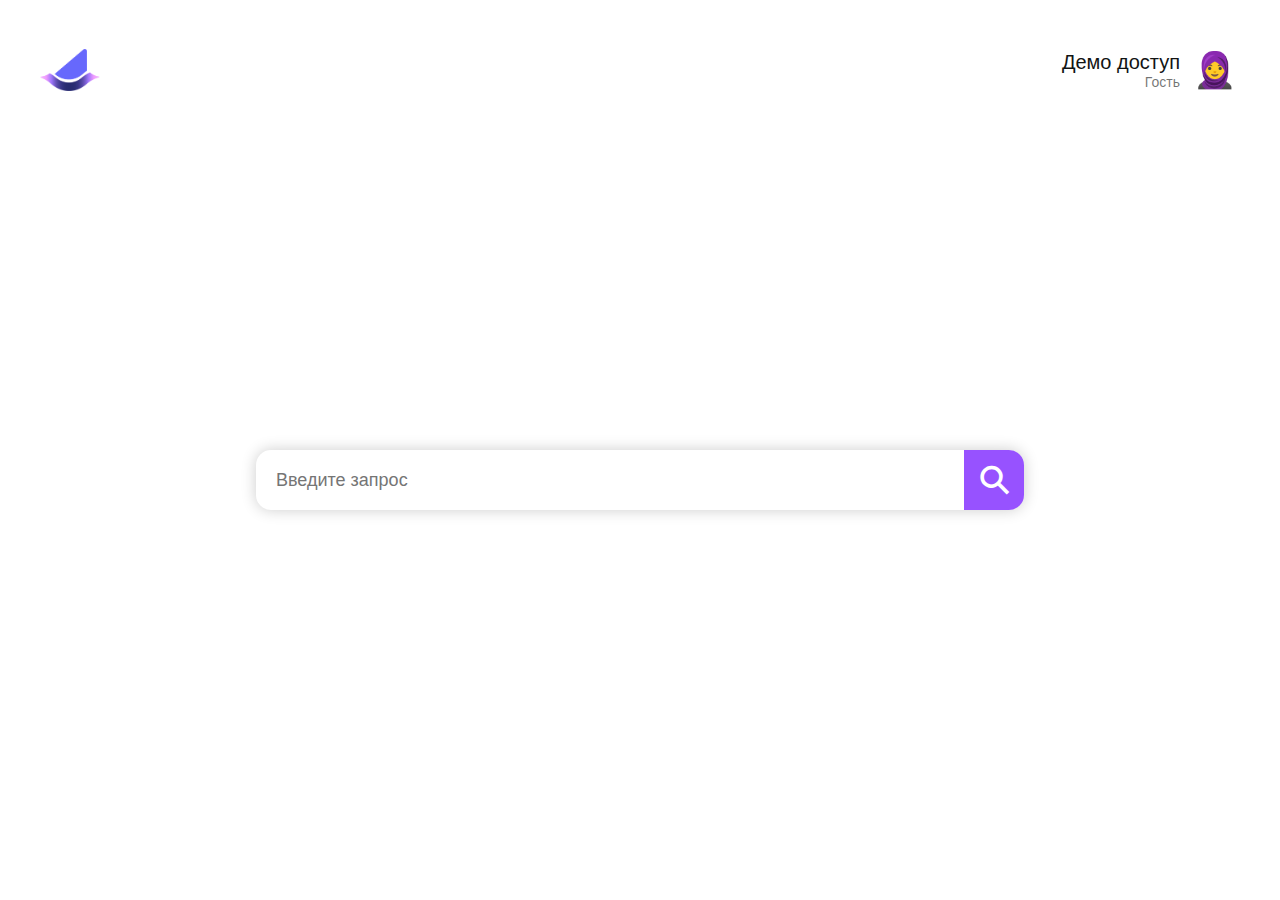
<file: index.html>
<!DOCTYPE html>
<html lang="en">
<head>
    <meta charset="UTF-8">
    <title>Search</title>
    <meta content='initial-scale=1, viewport-fit=cover' name='viewport'>
    <link href="assets/css/base.css" rel="stylesheet">
    <link href="assets/css/desktop.css" media="(min-width: 1024px)" rel="stylesheet">
</head>
<body>
<header>
    <figure class="header-logo">
        <img alt="logo" src="assets/img/logo.png">
    </figure>
    <section class="user-menu">
        <a href="#">
            <figure class="user-info">
                <figcaption class="user-name-section">
                    <span class="user-name">Демо доступ</span>
                    <span class="user-group">Гость</span>
                </figcaption>
                <!--<img alt="User Pic" class="user-pic" src="">-->
                <span class="user-pic">🧕</span>
            </figure>
        </a>
    </section>
</header>
<main class="search-form-section">
    <form action="results.html" class="search-form">
        <input class="search-input" placeholder="Введите запрос" type="search">
        <button class="search-button" type="submit">Search</button>
    </form>
</main>
</body>
</html>
</file>
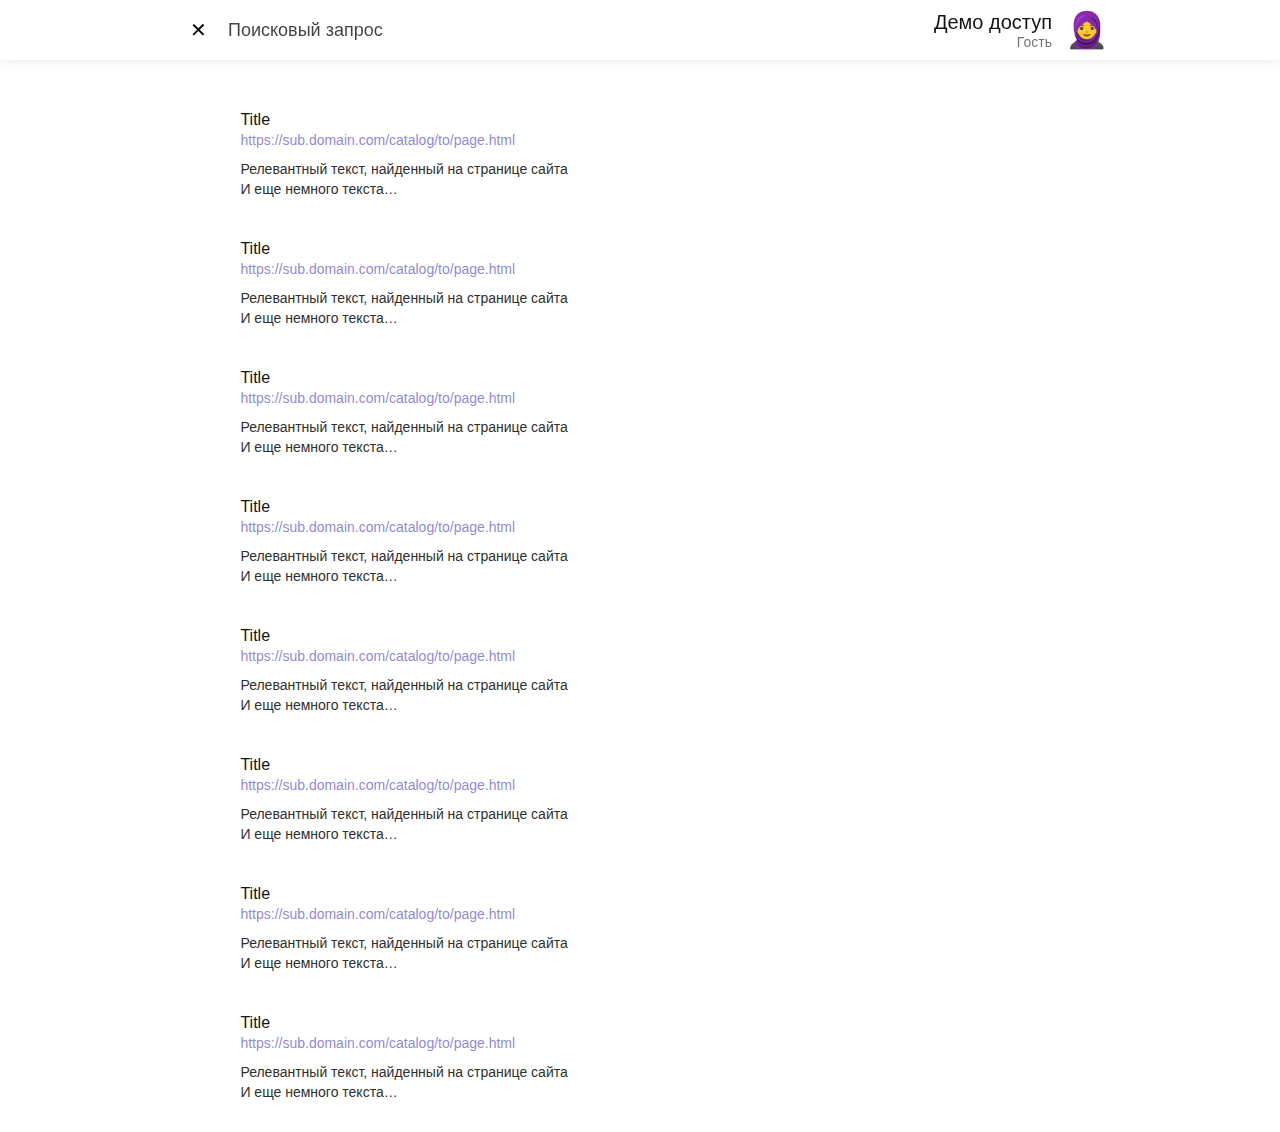
<file: results.html>
<!DOCTYPE html>
<html lang="en">
<head>
    <meta charset="UTF-8">
    <title>Search</title>
    <meta content='initial-scale=1, viewport-fit=cover' name='viewport'>
    <link href="assets/css/base.css" rel="stylesheet">
    <link href="assets/css/desktop.css" media="(min-width: 1024px)" rel="stylesheet">
</head>
<body>
<header class="fixed">
    <form action="results.html" class="header-search-form">
        <a class="search-reset" href="/"></a>
        <input class="search-input" placeholder="Введите запрос" type="search" value="Поисковый запрос">
    </form>
    <section class="user-menu">
        <a href="#">
            <figure class="user-info">
                <figcaption class="user-name-section">
                    <span class="user-name">Демо доступ</span>
                    <span class="user-group">Гость</span>
                </figcaption>
                <!--<img alt="User Pic" class="user-pic" src="">-->
                <span class="user-pic">🧕</span>
            </figure>
        </a>
    </section>
</header>
<main class="results-list">
    <a class="result-item" href="#">
        <h2 class="title">Title</h2>
        <span class="url">https://sub.domain.com/catalog/to/page.html</span>
        <blockquote class="content">
            Релевантный текст, найденный на странице сайта<br>
            И еще немного текста…
        </blockquote>
    </a>
    <a class="result-item" href="#">
        <h2 class="title">Title</h2>
        <span class="url">https://sub.domain.com/catalog/to/page.html</span>
        <blockquote class="content">
            Релевантный текст, найденный на странице сайта<br>
            И еще немного текста…
        </blockquote>
    </a>
    <a class="result-item" href="#">
        <h2 class="title">Title</h2>
        <span class="url">https://sub.domain.com/catalog/to/page.html</span>
        <blockquote class="content">
            Релевантный текст, найденный на странице сайта<br>
            И еще немного текста…
        </blockquote>
    </a>
    <a class="result-item" href="#">
        <h2 class="title">Title</h2>
        <span class="url">https://sub.domain.com/catalog/to/page.html</span>
        <blockquote class="content">
            Релевантный текст, найденный на странице сайта<br>
            И еще немного текста…
        </blockquote>
    </a>
    <a class="result-item" href="#">
        <h2 class="title">Title</h2>
        <span class="url">https://sub.domain.com/catalog/to/page.html</span>
        <blockquote class="content">
            Релевантный текст, найденный на странице сайта<br>
            И еще немного текста…
        </blockquote>
    </a>
    <a class="result-item" href="#">
        <h2 class="title">Title</h2>
        <span class="url">https://sub.domain.com/catalog/to/page.html</span>
        <blockquote class="content">
            Релевантный текст, найденный на странице сайта<br>
            И еще немного текста…
        </blockquote>
    </a>
    <a class="result-item" href="#">
        <h2 class="title">Title</h2>
        <span class="url">https://sub.domain.com/catalog/to/page.html</span>
        <blockquote class="content">
            Релевантный текст, найденный на странице сайта<br>
            И еще немного текста…
        </blockquote>
    </a>
    <a class="result-item" href="#">
        <h2 class="title">Title</h2>
        <span class="url">https://sub.domain.com/catalog/to/page.html</span>
        <blockquote class="content">
            Релевантный текст, найденный на странице сайта<br>
            И еще немного текста…
        </blockquote>
    </a>
</main>
</body>
</html>
</file>
<file: assets/css/base.css>
* {
    box-sizing: border-box;
}

html, body {
    margin: unset;
    padding: unset;
    height: 100%;
    width: 100%;
}

:root {
    --base-padding: 20px;

    --padding-left: var(--base-padding);
    --padding-right: var(--base-padding);
    --padding-top: var(--base-padding);
    --padding-bottom: var(--base-padding);

    --header-height: 50px;
    --search-form-height: 50px;

    font-family: sans-serif;

}

@supports (padding: max(0px)) and (padding: env(safe-area-inset-left)) {
    :root {
        --padding-left: max(var(--base-padding), env(safe-area-inset-left));
        --padding-right: max(var(--base-padding), env(safe-area-inset-right));
        --padding-top: max(var(--base-padding), env(safe-area-inset-top));
        --padding-bottom: max(var(--base-padding), env(safe-area-inset-bottom));
    }
}

a {
    text-decoration: unset;
    color: inherit;
}

input,
textarea,
button {
    outline: unset;
}

body {
    padding: var(--padding-top) var(--padding-right) var(--padding-bottom) var(--padding-left);
    display: flex;
    flex-flow: column;
    height: 100%;
}

header {
    flex: 0 1 auto;
    height: var(--header-height);
    min-height: var(--header-height);
    width: 100%;
    display: flex;
    justify-content: space-between;
    align-items: center;
}

.header-logo {
    --size: var(--height, var(--header-height));

    display: flex;
    align-items: center;
    justify-content: center;
    margin: unset;
    padding: unset;
    height: var(--size);
    width: var(--size);
}

.header-logo img {
    width: 100%;
}

.user-menu {
    --height: calc(var(--header-height) - 10px);

    height: var(--height, var(--header-height));
    display: flex;
    align-items: center;
}

.user-menu > a {
    display: flex;
    align-items: center;
    height: 100%;
}

.user-menu .user-info {
    display: flex;
    justify-content: flex-end;
    align-items: center;
    margin: unset;
    padding: unset;
}

.user-menu .user-info .user-name-section {
    display: flex;
    flex-direction: column;
    text-align: right;
    font-weight: 300;
    margin-right: 10px;
}

.user-menu .user-info .user-name-section .user-name {
    font-size: 20px;
    color: #121414;
}

.user-menu .user-info .user-name-section .user-group {
    font-size: 14px;
    color: rgba(18, 20, 20, 0.6);
}

.user-menu .user-info .user-pic {
    --size: var(--height, var(--header-height));

    width: var(--size);
    height: var(--size);
    border-radius: 50%;

    text-align: center;
    font-size: 35px;
    line-height: var(--size);
    border-radius: unset;
}

header.fixed {
    position: fixed;
    flex-flow: row;
    top: 0;
    left: 0;
    right: 0;
    padding: 0 var(--padding-right) 0 var(--padding-left);
    background-color: white;
    box-shadow: 0 0 10px 0 rgba(0, 0, 0, 0.1);
}

header.fixed .header-logo {
    display: none;
}

header.fixed .user-menu {
    flex: 0 1 auto;
    --height: calc(var(--header-height) - 10px);
    margin-right: calc(var(--padding-right) * -.5);
}

header.fixed .user-menu .user-info .user-name-section {
    display: none;
}

header.fixed .user-menu .user-info .user-pic {

}

main.search-form-section {
    display: flex;
    flex: 1 1 auto;
    flex-direction: column;
    justify-content: center;
    align-items: center;
    height: 100%;
    width: 100%;
}

.search-form {
    --size: var(--search-form-height, 50px);

    display: flex;
    /*flex: 1 1 auto;*/
    height: var(--size);
    width: 100%;
    border-radius: 15px;
    background-color: white;
    overflow: hidden;
    box-shadow: 0 0 15px 0 rgba(0, 0, 0, 0.2);
}

.search-form .search-input {
    -webkit-appearance: unset;
    flex: 1 1 auto;
    height: var(--size);
    width: 100%;
    border: unset;
    margin: unset;
    padding: 0 20px;
    font-size: 18px;
    font-weight: 300;
    color: rgba(101, 0, 255, 0.68);
    background: unset;
}

.search-form .search-button {
    -webkit-appearance: unset;
    display: flex;
    flex-direction: column;
    justify-content: center;
    align-items: center;
    flex: 0 1 auto;
    width: var(--size);
    min-width: var(--size);
    height: var(--size);
    min-height: var(--size);
    border: unset;
    margin: unset;
    padding: unset;
    font-size: 0;
    background-color: rgba(101, 0, 255, 0.68);
    cursor: pointer;
}

.search-form .search-button:before {
    content: '⚲';
    position: absolute;
    transform: rotate(-45deg);
    color: white;
    font-size: 35px;
    font-weight: 100;
}

.header-search-form {
    height: 100%;
    width: 100%;
    display: flex;
    flex-flow: row;
}

.header-search-form .search-reset {
    --size: var(--header-height);

    display: flex;
    flex-direction: column;
    justify-content: center;
    align-items: center;
    height: var(--size);
    min-height: var(--size);
    width: var(--size);
    min-width: var(--size);
    margin-left: calc(var(--padding-left) * -1);
    font-size: 0;
}

.header-search-form .search-reset:before {
    content: '✕';
    font-size: 20px;
}

.header-search-form .search-input {
    -webkit-appearance: unset;
    height: 100%;
    width: 100%;
    border: unset;
    margin: unset;
    padding: unset;
    padding-right: 10px;
    font-size: 18px;
    font-weight: 500;
    color: rgba(18, 20, 20, 0.8);
    background: unset;
}

main.results-list {
    padding-top: var(--header-height);
    display: flex;
    flex-direction: column;
}

.result-item {
    display: inline-block;
    align-self: flex-start;
    padding: 10px;
    border-radius: 10px;
    background-color: white;
    box-shadow: 0 0 10px 0 rgba(0, 0, 0, 0.1);
    margin-bottom: 20px;
    max-width: 100%;
}

.result-item .title {
    margin: unset;
    font-weight: normal;
    font-size: 16px;
    line-height: 1.25;
    color: #121414;
}

.result-item .url {
    display: inline-block;
    font-size: 14px;
    line-height: 1.43;
    color: rgba(94, 82, 205, 0.71);
    white-space: nowrap;
    overflow: hidden;
    text-overflow: ellipsis;
    max-width: 100%;
}

.result-item .content {
    padding: unset;
    margin: unset;
    margin-top: 5px;
    font-size: 14px;
    line-height: 1.43;
    color: #2f2f2f;
}

@media (min-height: 667px) {
    :root {
        --base-padding: 30px;

        --header-height: 60px;
        --search-form-height: 60px;
    }

    .search-form .search-button:before {
        font-size: 40px;
    }
}

@media (min-width: 568px) {
    .search-form {
        width: 100%;
        max-width: 60vw;
    }

    main.results-list {
        width: 100%;
        max-width: 80vw;
        margin: 0 auto;
    }
}

@media (min-width: 667px) {
    main.results-list {
        max-width: 70vw;
    }
}

@media (min-width: 736px) {
    main.results-list {
        max-width: 60vw;
    }
}
</file>
<file: assets/css/desktop.css>
:root {
    --base-padding: 40px;
    --horizontal-padding: calc((100vw - 1024px + (var(--base-padding) * 2)) / 2);

    --padding-left: var(--horizontal-padding);
    --padding-right: var(--horizontal-padding);

    --header-height: 60px;
    --search-form-height: 60px;
}

header:not(.fixed) {
    width: calc(100vw - (var(--base-padding) * 2));
    margin-left: calc((var(--padding-left) * -1) + var(--base-padding));
}

.header-search-form .search-reset {
    margin-left: unset;
}

header.fixed .user-menu {
    flex: 1 1 300px;
    justify-content: flex-end;
    margin-right: unset;
}

header.fixed .user-menu .user-info .user-name-section {
    display: flex;
    width: auto;
}

main.results-list {
    max-width: calc(1024px * .8);
}

.result-item {
    background-color: unset;
    box-shadow: unset;
}
</file>
